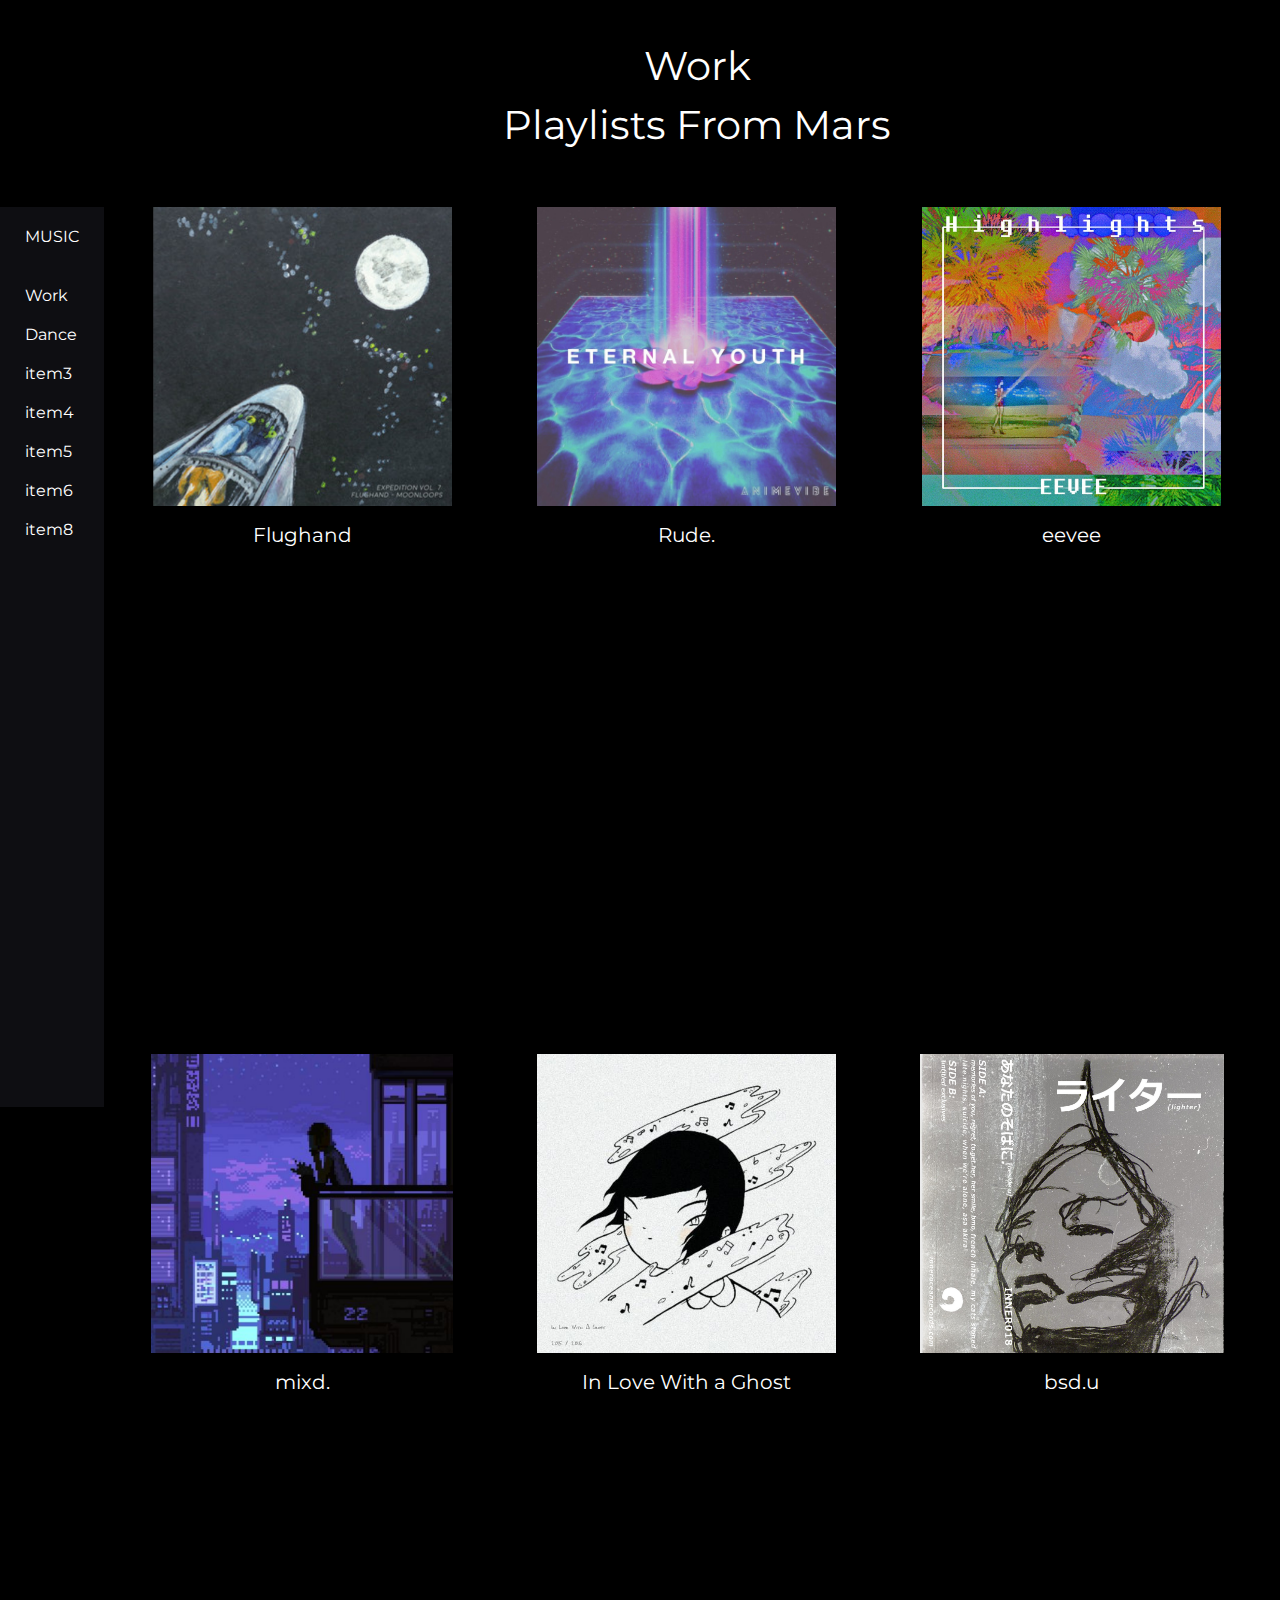
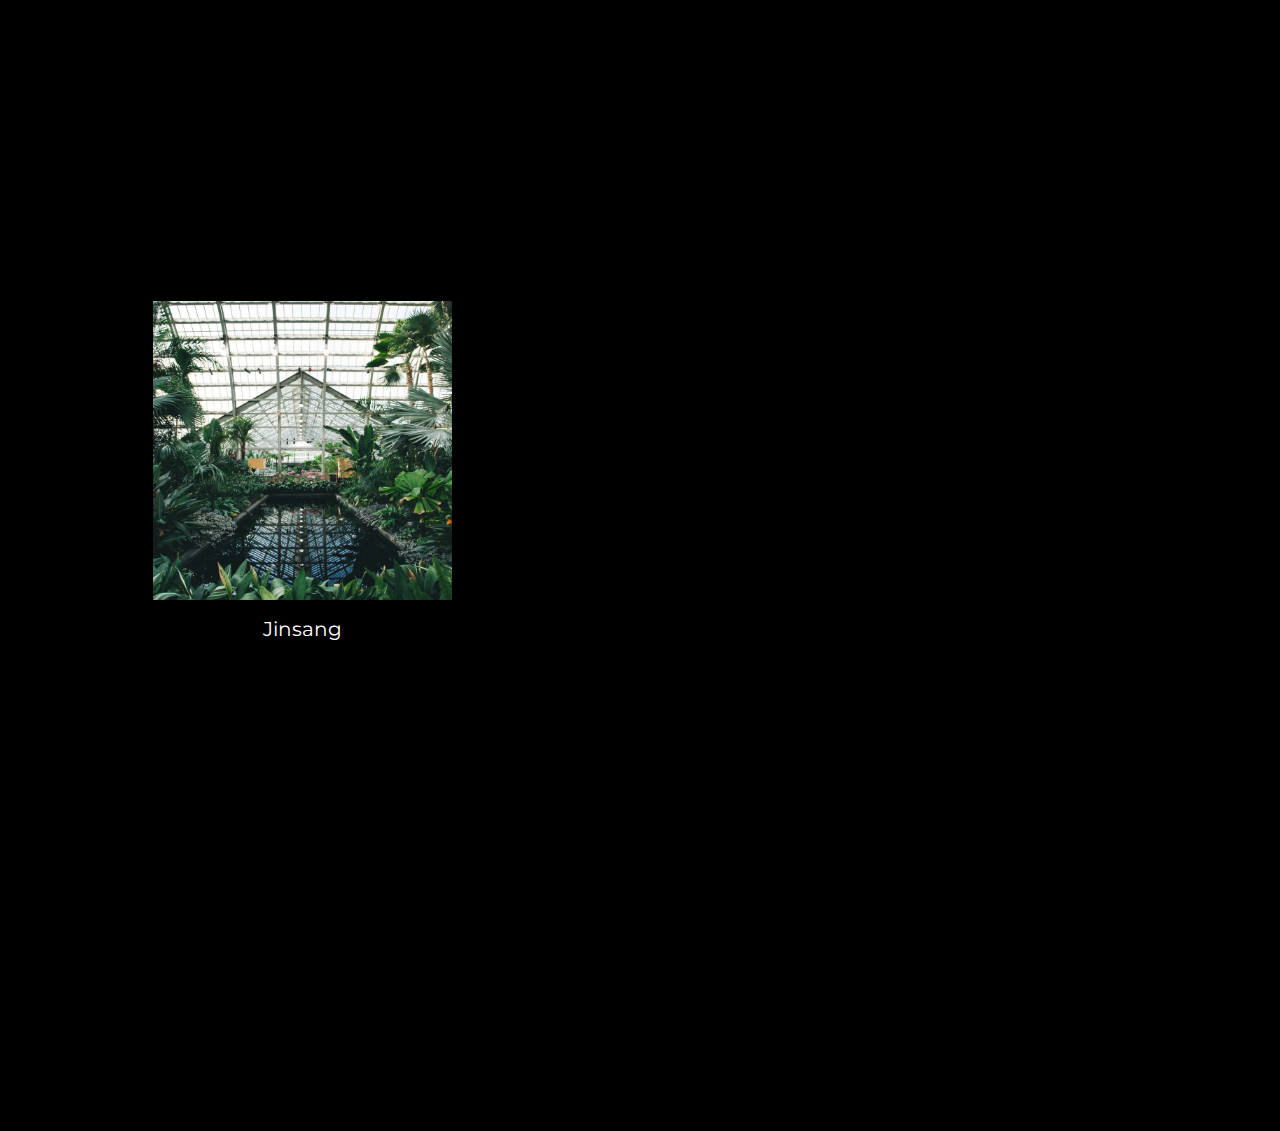
<file: index.html>
<!DOCTYPE html>
<html>
<head>
    <title>Playlists From Mars</title>
    <link href="https://fonts.googleapis.com/css?family=Montserrat:600" rel="stylesheet">
    <link href="css/main.css" rel="stylesheet">
    <link href="css/magic.css" rel="stylesheet">

</head>


<body>
<div class="theSuperContainer">


  <div class="title">  Playlists From Mars </div>
  <div class="headerr">  Work  </div>



  <div class="side">
    <label for="toggle">&#9776;</label>
    <input type="checkbox" id="toggle"/>
    <div class="menu">
      <div class="sMenuItem sTopMenuItem"> MUSIC </div>
      <a href="#" class="sMenuItem"> Work</a>
      <a href="Dance.html" class="sMenuItem"> Dance</a>
      <a href="#" class="sMenuItem"> item3</a>
      <a href="#" class="sMenuItem"> item4</a>
      <a href="#" class="sMenuItem"> item5</a>
      <a href="#" class="sMenuItem"> item6</a>
      <a href="#" class="sMenuItem"> item8</a>
    </div><!-- Menu end -->


  </div><!-- Side end -->

  <div class="musicContainer">
    <!-- 1 -->
        <div class="playlistContainer">
            <div class="A"><img src="artwork/1.png" /></div>
            <div class="B">Flughand</div>
            <div class="C">
                <iframe <iframe src="https://open.spotify.com/embed/album/6Ads7rAZhNDWrcZqaCwJg6" width="300" height="380" frameborder="0" allowtransparency="true" allow="encrypted-media"></iframe>
            </div>
        </div><!-- 1end -->

    <!-- 2 -->
        <div class="playlistContainer">
            <div class="A"><img src="artwork/rude.jpg"></div>
            <div class="B">Rude.</div>
            <div class="C">
                <iframe src="https://open.spotify.com/embed/album/6STwjBCu3CTEViSxJChKlV" width="300" height="380" frameborder="0" allowtransparency="true" allow="encrypted-media"></iframe>
            </div>
        </div><!--2 end-->


    <!-- 3 -->
        <div class="playlistContainer">
            <div class="A"> <img src="artwork/eevee.jpg" /></div>
            <div class="B">eevee</div>
            <div class="C">
                <iframe src="https://open.spotify.com/embed/album/0kLyStZISaXeNG2ZrnTmMg" width="300" height="380" frameborder="0" allowtransparency="true" allow="encrypted-media"></iframe>
            </div>
        </div><!-- 3end -->


    <!-- 4 -->
        <div class="playlistContainer">
            <div class="A"><img src="artwork/3.png" /></div>
            <div class="B">mixd.</div>
            <div class="C">
                <iframe src="https://open.spotify.com/embed/user/sawyerhenry/playlist/15ev4LdV5eDAasMRtTLE40" width="300" height="380" frameborder="0" allowtransparency="true" allow="encrypted-media"></iframe>
                </iframe>
            </div>
        </div><!-- 4end -->


    <!-- 5 -->
        <div class="playlistContainer">
            <div class="A"> <img src="artwork/inlovewithaghost.jpg" /></div>
            <div class="B">In Love With a Ghost</div>
            <div class="C">
                <iframe src="https://open.spotify.com/embed/album/3pd7Ptw71K7NVIqQOU6KAC" width="300" height="380" frameborder="0" allowtransparency="true" allow="encrypted-media"></iframe>
            </div>
        </div><!--5end-->

    <!-- 6 -->
        <div class="playlistContainer">
            <div class="A"> <img src="artwork/5.jpg" /></div>
            <div class="B">bsd.u</div>
            <div class="C">
                <iframe src="https://open.spotify.com/embed/album/2RACiAzItLF4SysGyqXqEs" width="300" height="380" frameborder="0" allowtransparency="true" allow="encrypted-media"></iframe>
            </div>
        </div><!--6end-->

    <!-- 7 -->
          <div class="playlistContainer">
            <div class="A"> <img src="artwork/meditation.jpg" /></div>
            <div class="B">Jinsang</div>
            <div class="C">
                <iframe src="https://open.spotify.com/embed/album/4MM8YcaIHyXwHBRDmCIzIx" width="300" height="380" frameborder="0" allowtransparency="true" allow="encrypted-media"></iframe>
                </div>
          </div><!-- 7end -->



  </div> <!-- musicContainer end -->
  <div class="f"></div>

</div><!-- Super end -->


</body>
</html>
</file>
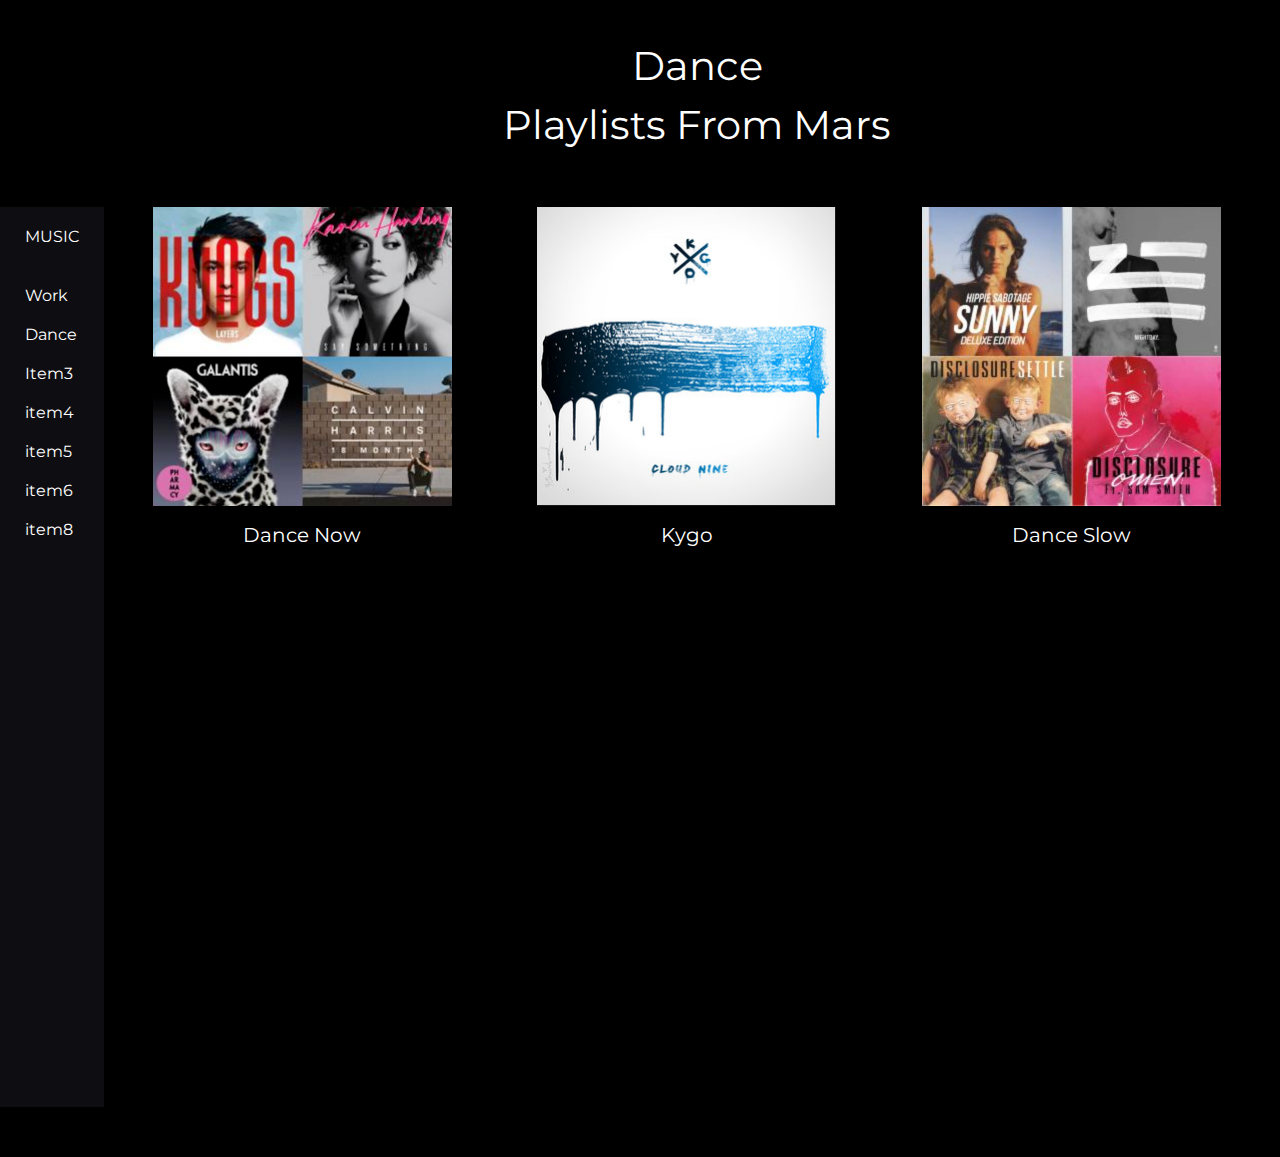
<file: Dance.html>
<!DOCTYPE html>
<html>
<head>
    <title>Playlists From Mars</title>
    <link href="https://fonts.googleapis.com/css?family=Montserrat:600" rel="stylesheet">
    <link href="css/main.css" rel="stylesheet">
    <link href="css/magic.css" rel="stylesheet">

</head>


<body>
<div class="theSuperContainer">


  <div class="title">  Playlists From Mars </div>
  <div class="headerr">  Dance  </div>



  <div class="side">
    <label for="toggle">&#9776;</label>
    <input type="checkbox" id="toggle"/>
    <div class="menu">
      <div class="sMenuItem sTopMenuItem"> MUSIC</div>
      <a href="index.html" class="sMenuItem"> Work</a>
      <a href="Dance.html" class="sMenuItem"> Dance</a>
      <a href="#" class="sMenuItem"> Item3</a>
      <a href="#" class="sMenuItem"> item4</a>
      <a href="#" class="sMenuItem"> item5</a>
      <a href="#" class="sMenuItem"> item6</a>
      <a href="#" class="sMenuItem"> item8</a>
    </div><!-- Menu end -->


  </div><!-- Side end -->

  <div class="musicContainer">
    <!-- 1 -->
        <div class="playlistContainer">
            <div class="A"><img src="artwork/dance1.png" /></div>
            <div class="B">Dance Now</div>
            <div class="C">
                <iframe src="https://open.spotify.com/embed/user/marzorus/playlist/4C4aIRo0p8iUwvRjdV1JBV" width="300" height="380" frameborder="0" allowtransparency="true" allow="encrypted-media"></iframe>
            </div>
        </div><!-- 1end -->

        <!-- 2 -->
        <div class="playlistContainer">
            <div class="A"> <img src="artwork/kygo.png" /></div>
            <div class="B">Kygo</div>
            <div class="C">
                <iframe src="https://open.spotify.com/embed/album/0uMIzWh1uEpHEBell4rlF8" width="300" height="380" frameborder="0" allowtransparency="true" allow="encrypted-media"></iframe>
            </div>
        </div><!--2 end-->

        <!-- 3 --><div class="playlistContainer">
            <div class="A"><img src="artwork/Dance2.png"></div>
            <div class="B">Dance Slow</div>
            <div class="C">
                <iframe src="https://open.spotify.com/embed/user/marzorus/playlist/251Hhw8B2PSY3ctustredU" width="300" height="380" frameborder="0" allowtransparency="true" allow="encrypted-media"></iframe>
            </div>
        </div><!-- 3end -->

  </div> <!-- musicContainer end -->
  <div class="f"></div>

</div><!-- Super end -->


</body>
</html>
</file>
<file: css/main.css>
*{
	margin: 0;
	padding: 0;
}

body{
	background-color: white;
	color: white;
	text-align: center;
	font-family: 'Montserrat', sans-serif;
}

.theSuperContainer{
	background-color: black;
	padding: 0;
	margin: 0;
}

.headerr{
	background-color: black;
	font-size: 40px;
	margin-top: 20px;
}

.title{
	background-color: black;
	font-family: 'Montserrat', sans-serif;
	font-size: 40px;
}

.side{
	/* background-color: blue; */
	background-color: #262626;
	background-color: #191919;
	background-color: #0E0E12;
	
	margin-top: 17px;
	/* margin-bottom: 34px; */
	text-align: left;
	padding-left: 25px;
	padding-right: 25px;
}

.menu a{
	text-decoration: none;
	color: white;
}

label{ /* hamburger icon */
	font-size: 35px;
	display: none;
}
#toggle{ /* checkmark */
	display: none;
}


.musicContainer{
  background-color: black;
	padding-right: 20px;

}

.f{

	background-color: black;
}

.playlistContainer{
	background-color: black;
	padding: 17px;
	border 1px solid #e1e1e1;
}

/* .playlistContainer2{
	background-color: #CCA5C3;
	padding: 0.85em;
} */


.A{background-color: black;}
.B{
		background-color: black;
		font-size: 20px;
	}
.C{background-color: black;}

/*
.A{background-color: #4CF5FF;}
.B{background-color: #00C0CC;}
.C{background-color: #00787F;}
 */



/* colors */
/*
#4CF5FF
#00C0CC
#00787F
*/
</file>
<file: css/magic.css>
.theSuperContainer{
  /* height: 100vh; */
  display: grid;
  grid-gap: 20px;
  grid-template-columns: 1fr; /* width*/
  grid-template-rows: 90px 100px minmax(300px, auto) 40px; /* height */
  grid-template-areas:
    ". h "
    ". t "
    ". m "
    ". f ";
}

.headerr{
  display: flex;
  align-items: flex-end;
  justify-content: center;
  /* grid-template-rows: 60px; */
  grid-area: h;
}
.title{
  /* display: grid; */
  grid-area: t;
  grid-template-rows: 60px;
}
.side{
  display: none;
  left: 0;
}

.menu{
  display: flex;
  flex-direction: column;
}

.sMenuItem{
  padding: 20px 0px 0px 0px;
}

.sTopMenuItem{
  padding-top: 20px;
  padding-bottom: 20px;
}

.musicContainer{
  background-color: none;
  border 1px solid #e1e1e1;
  display: grid;
  grid-area: m;
  /* grid-template-columns: repeat(1, minmax(100px, 1fr)); /* width*/ */
  grid-row-gap: 50px; /* height */
  grid-column-gap: 8px;
}

.f{
  grid-area: f;
}

.playlistContainer{
  background-color: none;
  display: grid;
  grid-template-columns: minmax(300px, 1fr);
  grid-template-rows: 299px 30px 400px; /* each playlist item height */
  grid-row-gap: 17px;
}

img{
  max-width:100%;
  max-height:100%;
}


/* ======= media queries ======= */

/* @media only screen and (max-width: 400px){
	label {
		display: block;
		cursor: pointer;
	}
	.menu{
    text-align: center;
    width: 100%;
    display: none;
	}
  .menu a {
    display: block;
    border-bottom: 1px solid white;
  }
  #toggle:checked + .menu {
    display: block;
  }
} */


/* ======= new media queries ======= */

@media only screen and (min-width: 500px){


  .theSuperContainer{
    /* height: 100vh; */
    display: grid;
    grid-gap: 20px;
    grid-template-columns: minmax(auto,.13fr) 1fr 1fr; /* width*/
    grid-template-rows: 90px 80px minmax(300px, auto) 40px; /* height */
    grid-gap: 10px;
    grid-template-areas:
      ". h h"
      ". t t"
      "s m m"
      ". f f";
  }

  .side{
    display: grid;
    grid-area: s;
    /* position: fixed; */
    grid-row-gap: 50px;
    grid-row-gap: 17px;
    position: -webkit-sticky;
    position: sticky;
    top: 0;
    height: 100vh;
    /* box-sizing: border-box; */
    left: 0;
  }

  .musicContainer{
    background-color: none;
    border 1px solid #e1e1e1;
    display: grid;
    grid-area: m;
    grid-template-columns: repeat(auto-fit, minmax(299px, 1fr));
    grid-row-gap: 50px;
    grid-column-gap: 8px;
  }

  .playlistContainer{
    background-color: none;
    display: grid;
    grid-template-columns: minmax(300px, 1fr);
    grid-template-rows: 299px 30px 400px; /* each playlist item height */
    grid-row-gap: 17px;
  }
}
</file>
